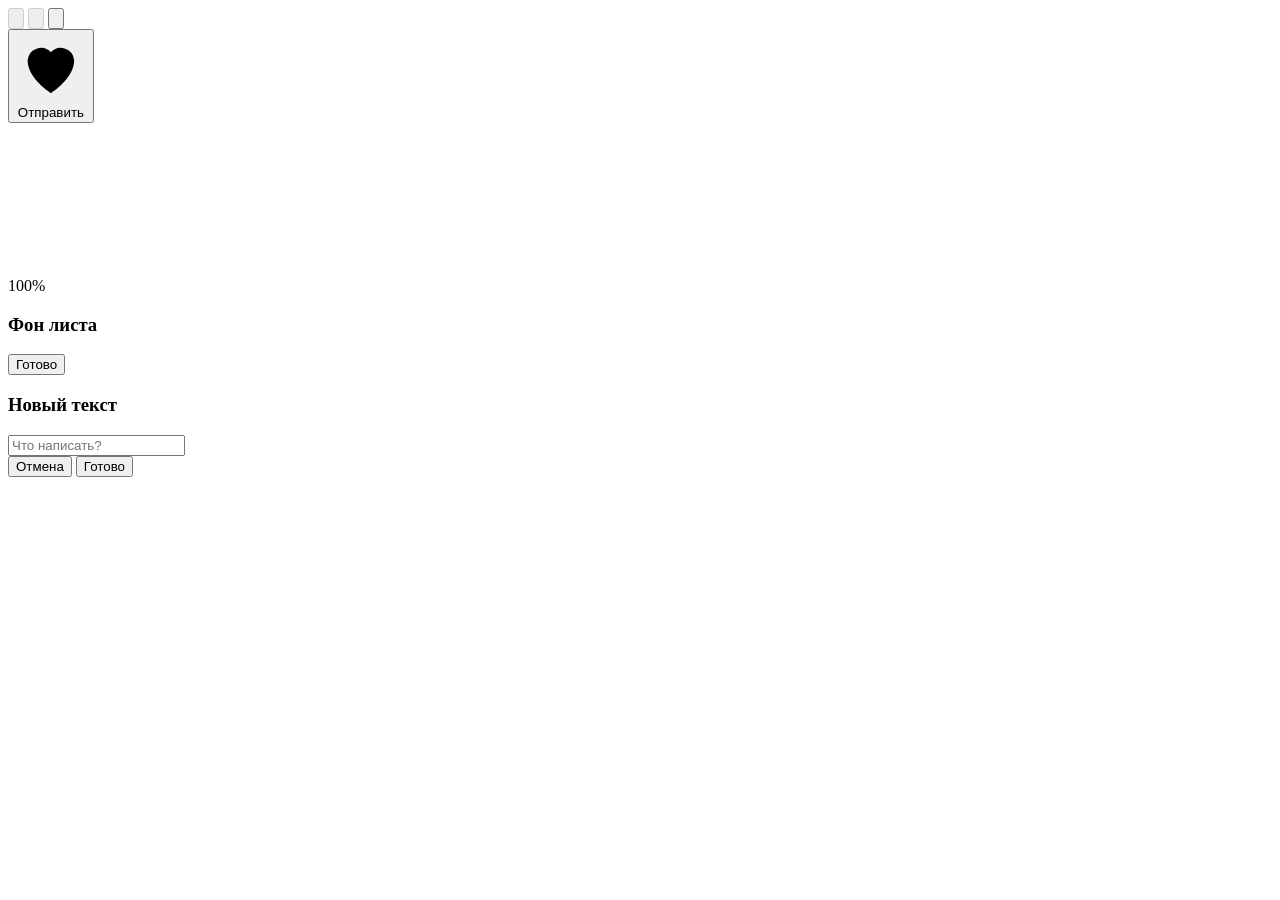
<file: static/draw/index.html>
<!DOCTYPE html>
<html lang="ru">
<head>
<meta charset="UTF-8">
<meta name="viewport" content="width=device-width, initial-scale=1.0, maximum-scale=1.0, user-scalable=no, viewport-fit=cover">
<title>Рисунок</title>
<script src="https://telegram.org/js/telegram-web-app.js"></script>
<style>
  /* @include css/draw.css */
</style>
</head>
<body data-theme="dark">
<div id="app">

  <header id="topbar">
    <button class="icon-btn" id="undo" aria-label="Отменить" disabled>
      <svg viewBox="0 0 24 24"><path d="M9 14 4 9l5-5"/><path d="M4 9h10.5a5.5 5.5 0 0 1 0 11H11"/></svg>
    </button>
    <button class="icon-btn" id="redo" aria-label="Повторить" disabled>
      <svg viewBox="0 0 24 24"><path d="m15 14 5-5-5-5"/><path d="M20 9H9.5a5.5 5.5 0 0 0 0 11H13"/></svg>
    </button>
    <button class="icon-btn" id="clear" aria-label="Очистить лист">
      <svg viewBox="0 0 24 24"><path d="M4.5 7h15"/><path d="M9.5 7V4.5h5V7"/><path d="m6.5 7 .9 12.5h9.2L17.5 7"/></svg>
    </button>
    <button class="icon-btn" id="resetView" aria-label="Вернуть масштаб" hidden>
      <svg viewBox="0 0 24 24"><path d="M4 9V4h5M20 9V4h-5M4 15v5h5M20 15v5h-5"/></svg>
    </button>
    <div class="spacer"></div>
    <button class="send" id="send" aria-label="Отправить рисунок">
      <svg class="heart" viewBox="0 0 24 24"><path d="M12 21s-8-5-8-11.2A4.6 4.6 0 0 1 12 7a4.6 4.6 0 0 1 8 2.8C20 16 12 21 12 21z"/></svg>
      <i class="spin"></i>
      <span>Отправить</span>
    </button>
  </header>

  <main id="viewport">
    <div id="stage">
      <canvas id="bgCanvas"></canvas>
      <canvas id="artCanvas"></canvas>
      <canvas id="textCanvas"></canvas>
      <canvas id="liveCanvas"></canvas>
      <div id="textMark"></div>
    </div>
    <div id="zoomBadge">100%</div>
  </main>

  <section id="dock">
    <div id="context"></div>
    <div id="colors"></div>
    <nav id="tools"></nav>
  </section>
</div>

<!-- фон листа -->
<div class="sheet-wrap" id="bgSheet">
  <div class="sheet">
    <h3>Фон листа</h3>
    <div class="row" id="paperColors"></div>
    <div class="row" id="paperPatterns"></div>
    <div class="actions"><button class="pill main" id="bgDone">Готово</button></div>
  </div>
</div>

<!-- текст -->
<div class="sheet-wrap" id="textSheet">
  <div class="sheet">
    <h3 id="textTitle">Новый текст</h3>
    <input id="textInput" type="text" maxlength="60" placeholder="Что написать?" autocomplete="off" autocapitalize="sentences">
    <div class="actions">
      <button class="pill" id="textCancel">Отмена</button>
      <button class="pill" id="textDelete" style="display:none">Удалить</button>
      <button class="pill main" id="textDone">Готово</button>
    </div>
  </div>
</div>

<div id="toast" role="status"></div>

<script>
(() => {
  'use strict';
  // @include js/telegram.js
  // @include js/state.js
  // @include js/canvas.js
  // @include js/history.js
  // @include js/zoom.js
  // @include js/brush.js
  // @include js/fill.js
  // @include js/text.js
  // @include js/ui.js
  // @include js/export.js
  // @include js/boot.js
})();
</script>
</body>
</html>
</file>
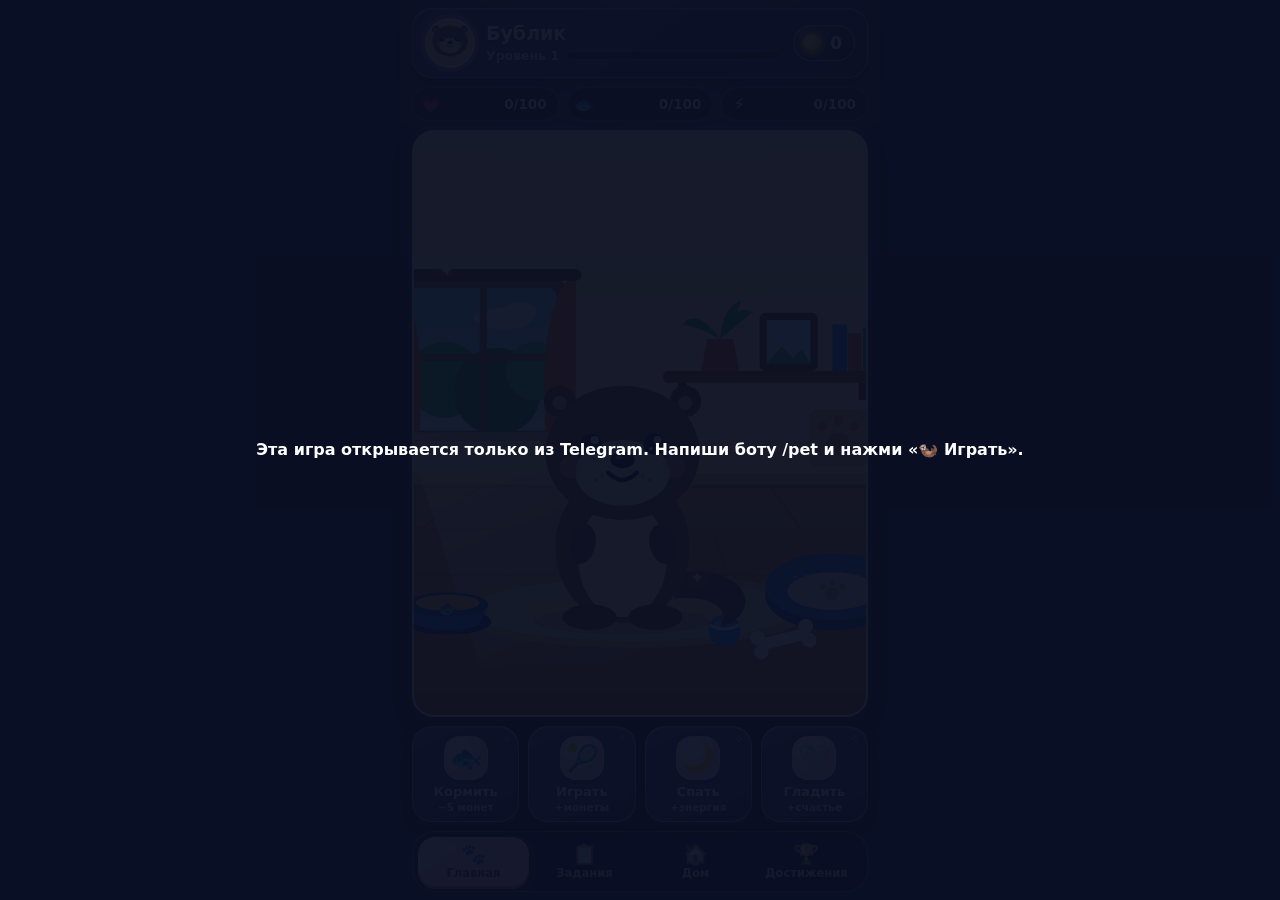
<file: static/pet.html.html>
<!doctype html>
<html lang="ru">
<head>
<meta charset="utf-8">
<meta name="viewport" content="width=device-width, initial-scale=1, maximum-scale=1, user-scalable=no, viewport-fit=cover">
<title>Наша выдра</title>
<script src="https://telegram.org/js/telegram-web-app.js"></script>
<style>
  :root {
    --bg: #0c1633; --bg2: #14224a; --card: #182a5c; --card2: #203570; --line: rgba(120,160,255,.22);
    --text: #f3f6ff; --dim: #9fb2e6; --blue: #2f7bff; --blue2: #5aa0ff;
    --heart: #ff4f8b; --food: #ffa23a; --energy: #3fd0ff; --coin: #ffcf3d; --ok: #3ddc84;
  }
  * { box-sizing: border-box; -webkit-tap-highlight-color: transparent; }
  html, body { margin: 0; height: 100%; background: var(--bg); color: var(--text); overflow: hidden;
    font-family: ui-rounded, "SF Pro Rounded", system-ui, -apple-system, "Segoe UI", sans-serif; touch-action: manipulation; user-select: none; -webkit-user-select: none; }
  #app { height: 100%; height: 100dvh; max-width: 480px; margin: 0 auto; display: flex; flex-direction: column; gap: 9px;
    padding: calc(env(safe-area-inset-top, 0px) + 8px) 12px calc(env(safe-area-inset-bottom, 0px) + 8px);
    background: radial-gradient(120% 60% at 50% 0, #1a2f6b 0, var(--bg) 62%); }

  /* шапка */
  #head { display: flex; align-items: center; gap: 11px; background: linear-gradient(180deg, var(--card2), var(--card)); border: 1.5px solid var(--line);
    border-radius: 20px; padding: 9px 12px; box-shadow: 0 6px 18px rgba(0,0,0,.28); }
  #avatar { width: 50px; height: 50px; border-radius: 50%; background: radial-gradient(circle at 50% 35%, #ffe6bf, #f2b977); border: 2.5px solid #ffd9a0; flex: 0 0 auto; overflow: hidden; }
  #avatar svg { width: 100%; height: 100%; display: block; }
  #who { flex: 1 1 auto; min-width: 0; }
  #pname { font-weight: 800; font-size: 19px; line-height: 1.15; white-space: nowrap; overflow: hidden; text-overflow: ellipsis; }
  #lvlrow { display: flex; align-items: center; gap: 8px; margin-top: 3px; }
  #lvl { font-size: 12.5px; font-weight: 700; color: var(--dim); white-space: nowrap; }
  #xpbar { flex: 1; height: 7px; border-radius: 4px; background: rgba(255,255,255,.12); overflow: hidden; }
  #xpfill { height: 100%; width: 0; border-radius: 4px; background: linear-gradient(90deg, #7a5cff, #4aa3ff); transition: width .45s; }
  #coins { display: flex; align-items: center; gap: 7px; font-weight: 800; font-size: 17px; background: rgba(8,16,40,.55); border: 1.5px solid var(--line);
    border-radius: 18px; padding: 6px 12px 6px 7px; }
  .coin { width: 22px; height: 22px; border-radius: 50%; background: radial-gradient(circle at 35% 30%, #fff3b0, var(--coin) 55%, #d89a12); border: 2px solid #b97c06; box-shadow: inset 0 -2px 0 rgba(0,0,0,.15); }

  /* показатели */
  #stats { display: grid; grid-template-columns: repeat(3, 1fr); gap: 8px; }
  .pill { position: relative; height: 34px; border-radius: 17px; background: rgba(8,16,40,.6); border: 1.5px solid var(--line); overflow: hidden; display: flex; align-items: center; }
  .pill .fillbar { position: absolute; inset: 0 auto 0 0; width: 0; transition: width .45s; opacity: .55; }
  .pill .ico { position: relative; width: 34px; height: 100%; display: grid; place-items: center; font-size: 17px; flex: 0 0 auto; z-index: 1; }
  .pill b { position: relative; z-index: 1; font-size: 13.5px; font-weight: 800; margin-left: auto; padding-right: 11px; text-shadow: 0 1px 2px rgba(0,0,0,.5); }
  #p-happy .fillbar { background: linear-gradient(90deg, #ff4f8b, #ff86b0); }
  #p-hunger .fillbar { background: linear-gradient(90deg, #ff8f1f, #ffc260); }
  #p-energy .fillbar { background: linear-gradient(90deg, #1fa8ff, #6be0ff); }
  .pill.low { animation: lowpulse 1.4s ease-in-out infinite; border-color: #ff6a6a; }
  @keyframes lowpulse { 50% { box-shadow: 0 0 0 3px rgba(255,106,106,.28); } }

  /* комната */
  #stage { position: relative; flex: 1 1 auto; min-height: 190px; border-radius: 22px; overflow: hidden; border: 2px solid var(--line); box-shadow: 0 8px 22px rgba(0,0,0,.35); background: #3a2a1f; }
  #roomsvg { position: absolute; inset: 0; width: 100%; height: 100%; display: block; }
  #bubble { position: absolute; right: 8px; top: 12px; max-width: 58%; background: #fff; color: #2a2140; border-radius: 16px; padding: 9px 12px; font-size: 13.5px; font-weight: 800; line-height: 1.25;
    opacity: 0; transform: translateY(-6px) scale(.96); transition: opacity .2s, transform .2s; pointer-events: none; box-shadow: 0 5px 14px rgba(0,0,0,.28); }
  #bubble::after { content: ""; position: absolute; left: 16px; bottom: -8px; width: 16px; height: 16px; background: #fff; transform: rotate(45deg); border-radius: 3px; }
  #bubble.show { opacity: 1; transform: none; }
  .pop { position: absolute; font-weight: 900; font-size: 17px; color: #fff; pointer-events: none; text-shadow: 0 2px 0 rgba(0,0,0,.45), 0 0 8px rgba(0,0,0,.4); animation: rise 1.05s ease-out forwards; }
  @keyframes rise { from { opacity: 1; transform: translateY(0) scale(1); } to { opacity: 0; transform: translateY(-58px) scale(1.15); } }

  /* страницы-заглушки */
  .panel { display: none; flex: 1 1 auto; min-height: 0; overflow: auto; background: linear-gradient(180deg, var(--card2), var(--card)); border: 1.5px solid var(--line); border-radius: 22px; padding: 20px 18px; }
  .panel h3 { margin: 0 0 8px; font-size: 20px; }
  .panel p { margin: 6px 0 12px; color: var(--dim); font-size: 14.5px; line-height: 1.45; }
  .soon { display: inline-block; background: rgba(47,123,255,.2); color: var(--blue2); border: 1.5px solid rgba(90,160,255,.45); border-radius: 12px; padding: 5px 11px; font-size: 12.5px; font-weight: 800; }
  .panel ul { margin: 0 0 14px; padding-left: 18px; color: var(--dim); font-size: 14px; line-height: 1.6; }

  /* кнопки действий */
  #actions { display: grid; grid-template-columns: repeat(4, 1fr); gap: 8px; }
  .act { font: inherit; color: var(--text); border: 1.5px solid var(--line); border-radius: 18px; padding: 9px 2px 8px; background: linear-gradient(180deg, var(--card2), var(--card));
    display: flex; flex-direction: column; align-items: center; gap: 4px; font-weight: 800; font-size: 13px; box-shadow: 0 4px 0 rgba(4,10,30,.7), 0 8px 14px rgba(0,0,0,.25); transition: transform .08s, box-shadow .08s; }
  .act .em { width: 44px; height: 44px; border-radius: 14px; display: grid; place-items: center; font-size: 26px; background: radial-gradient(circle at 35% 25%, rgba(255,255,255,.28), rgba(255,255,255,.04)); }
  .act small { font-size: 10.5px; font-weight: 700; color: var(--dim); margin-top: -2px; }
  .act:active, .act.press { transform: translateY(3px); box-shadow: 0 1px 0 rgba(4,10,30,.7); }

  /* нижняя навигация */
  nav { display: grid; grid-template-columns: repeat(4, 1fr); background: rgba(8,16,40,.72); border: 1.5px solid var(--line); border-radius: 22px; padding: 5px; }
  nav button { font: inherit; font-size: 11.5px; font-weight: 800; color: var(--dim); background: none; border: 0; border-radius: 17px; padding: 7px 0 6px; display: flex; flex-direction: column; align-items: center; gap: 2px; }
  nav button span { font-size: 20px; line-height: 1; filter: grayscale(.5); }
  nav button.on { color: #fff; background: linear-gradient(180deg, #3b86ff, #2563d8); box-shadow: 0 3px 10px rgba(47,123,255,.45); }
  nav button.on span { filter: none; }

  #veil { position: fixed; inset: 0; background: rgba(8,14,34,.94); color: #fff; display: none; align-items: center; justify-content: center; text-align: center; padding: 30px; font-weight: 700; line-height: 1.45; z-index: 9; }

  /* ===== выдра: позы переключаются атрибутом data-look ===== */
  #otter .e-open, #otter .e-happy, #otter .e-closed, #otter .lids, #otter .m-smile, #otter .m-open, #otter .m-sad, #otter .m-yawn,
  #otter .fx-hearts, #otter .fx-zzz, #otter .fx-fish, #otter .fx-ball { display: none; }
  #otter[data-look="idle"] .e-open, #otter[data-look="idle"] .m-smile { display: inline; }
  #otter[data-look="happy"] .e-open, #otter[data-look="happy"] .m-smile { display: inline; }
  #otter[data-look="sleepy"] .e-open, #otter[data-look="sleepy"] .lids, #otter[data-look="sleepy"] .m-yawn { display: inline; }
  #otter[data-look="sad"] .e-open, #otter[data-look="sad"] .m-sad { display: inline; }
  #otter[data-look="feed"] .e-open, #otter[data-look="feed"] .m-open, #otter[data-look="feed"] .fx-fish { display: inline; }
  #otter[data-look="play"] .e-happy, #otter[data-look="play"] .m-open, #otter[data-look="play"] .fx-ball { display: inline; }
  #otter[data-look="sleep"] .e-closed, #otter[data-look="sleep"] .m-smile, #otter[data-look="sleep"] .fx-zzz { display: inline; }
  #otter[data-look="pet"] .e-happy, #otter[data-look="pet"] .m-smile, #otter[data-look="pet"] .fx-hearts { display: inline; }
  #otter[data-look="no"] .e-closed, #otter[data-look="no"] .m-sad { display: inline; }
  #otter[data-look="pet"] .blush, #otter[data-look="happy"] .blush { opacity: .85; }

  #otter .body { transform-box: fill-box; transform-origin: 50% 100%; animation: breathe 3.2s ease-in-out infinite; }
  #otter .tail { transform-box: fill-box; transform-origin: 0% 50%; animation: wag 2.6s ease-in-out infinite; }
  #otter .eyes { transform-box: fill-box; transform-origin: 50% 50%; animation: blink 5s infinite; }
  #otter[data-look="play"] .body { animation: hop .5s ease-in-out infinite; }
  #otter[data-look="play"] .tail, #otter[data-look="pet"] .tail { animation-duration: .5s; }
  #otter[data-look="sleep"] .body, #otter[data-look="sleepy"] .body { animation-duration: 5s; }
  #otter[data-look="no"] .body { animation: shake .45s ease-in-out 1; }
  #otter[data-look="sad"] .ear { transform-box: fill-box; transform-origin: 50% 100%; transform: rotate(0) translateY(3px); }
  #otter .fx-hearts text { animation: floatup 1.3s ease-out infinite; }
  #otter .fx-hearts text:nth-child(2) { animation-delay: .4s; } #otter .fx-hearts text:nth-child(3) { animation-delay: .8s; }
  #otter .fx-zzz text { animation: floatup 2.2s ease-out infinite; } #otter .fx-zzz text:nth-child(2) { animation-delay: .7s; } #otter .fx-zzz text:nth-child(3) { animation-delay: 1.4s; }
  #otter .fx-fish { animation: nibble .6s ease-in-out infinite; transform-box: fill-box; }
  #otter .fx-ball { animation: bounceball .5s ease-in infinite alternate; }
  @keyframes breathe { 50% { transform: scale(1.018, 1.03); } }
  @keyframes hop { 0%, 100% { transform: translateY(0); } 50% { transform: translateY(-9px); } }
  @keyframes wag { 50% { transform: rotate(9deg); } }
  @keyframes blink { 0%, 93%, 100% { transform: scaleY(1); } 96% { transform: scaleY(.1); } }
  @keyframes shake { 20% { transform: translateX(-5px); } 60% { transform: translateX(5px); } }
  @keyframes floatup { from { opacity: 0; transform: translateY(8px); } 25% { opacity: 1; } to { opacity: 0; transform: translateY(-26px); } }
  @keyframes nibble { 50% { transform: translateY(-3px) rotate(-5deg); } }
  @keyframes bounceball { from { transform: translateY(0); } to { transform: translateY(-34px); } }
  @media (max-height: 640px) { #avatar { width: 42px; height: 42px; } .act .em { width: 36px; height: 36px; font-size: 22px; } }
  @media (prefers-reduced-motion: reduce) { * { animation: none !important; transition: none !important; } }


  /* ===== KAWAII polish: визуальный слой поверх существующей игры ===== */
  :root {
    --bg: #241b3d; --bg2: #49345f; --card: #44305f; --card2: #604276;
    --line: rgba(255, 205, 235, .42); --text: #fff7fc; --dim: #e7c9e8;
    --blue: #f58abb; --blue2: #ffd0e8; --heart: #ff6fae;
  }
  #app {
    background: radial-gradient(100% 45% at 50% 0, #76558f 0, #332448 68%, #241b3d 100%);
  }
  #head, .panel {
    background: linear-gradient(145deg, rgba(111,76,139,.97), rgba(61,43,89,.98));
    border-color: rgba(255,205,235,.45);
    box-shadow: 0 6px 0 rgba(25,14,43,.28), 0 10px 24px rgba(13,7,24,.24), inset 0 1px rgba(255,255,255,.16);
  }
  #avatar {
    border-color: #fff0c9;
    box-shadow: 0 0 0 4px rgba(255,177,218,.25), 0 0 18px rgba(255,180,223,.28);
    animation: avatarBob 3.6s ease-in-out infinite;
  }
  #pname { text-shadow: 0 2px 0 rgba(45,23,59,.25); }
  #xpbar { height: 9px; border: 1px solid rgba(255,255,255,.2); background: rgba(30,16,48,.5); }
  #xpfill { background: linear-gradient(90deg, #ff9acb, #ffe0a8, #c7a8ff); box-shadow: 0 0 9px rgba(255,168,218,.6); }
  #coins { background: linear-gradient(145deg, rgba(255,223,159,.18), rgba(39,22,58,.6)); border-color: rgba(255,225,163,.55); }
  .coin { box-shadow: 0 0 0 3px rgba(255,218,126,.12), inset 0 -2px 0 rgba(0,0,0,.15), 0 0 12px rgba(255,214,104,.25); }
  .pill { background: rgba(38,23,57,.65); border-color: rgba(255,213,239,.3); box-shadow: inset 0 1px rgba(255,255,255,.06); }
  .pill .fillbar { opacity: .72; }
  #stage {
    border: 2px solid rgba(255,220,241,.75);
    box-shadow: 0 0 0 4px rgba(255,177,218,.12), 0 10px 26px rgba(15,8,28,.35), inset 0 0 0 1px rgba(255,255,255,.24);
    background: #f7d8c8;
    isolation: isolate;
  }
  #roomsvg { filter: saturate(1.08) contrast(1.015); }
  #stage::before, #stage::after {
    content: '✦  ·  ♡  ·  ✧'; position: absolute; z-index: 1; pointer-events: none;
    color: rgba(255,255,255,.85); font-size: 19px; letter-spacing: 9px;
    text-shadow: 0 1px 8px rgba(255,255,255,.8); animation: twinkle 3.2s ease-in-out infinite;
  }
  #stage::before { top: 19%; left: 5%; transform: rotate(-12deg); }
  #stage::after { right: 5%; bottom: 22%; font-size: 16px; animation-delay: -1.6s; }
  #bubble {
    z-index: 4; border: 2px solid #ffc4e1;
    background: linear-gradient(145deg, #fffafd, #ffeaf5); color: #57385e;
    box-shadow: 0 5px 0 rgba(153,75,128,.14), 0 8px 18px rgba(68,30,75,.2);
  }
  #bubble::after { background: #ffeaf5; border-right: 2px solid #ffc4e1; border-bottom: 2px solid #ffc4e1; }
  .pop {
    z-index: 5; color: #fff9fd; -webkit-text-stroke: .25px #bd5d98;
    text-shadow: 0 2px 0 #b85c91, 0 0 12px rgba(255,155,211,.95);
    animation: popKawaii 1.15s cubic-bezier(.2,.75,.25,1) forwards;
  }
  #actions { gap: 9px; }
  .act {
    position: relative; overflow: hidden;
    border: 1.5px solid rgba(255,209,237,.55); border-radius: 20px;
    background: linear-gradient(160deg, #74518e 0%, #503666 100%);
    box-shadow: 0 4px 0 #30203f, 0 8px 15px rgba(15,7,28,.25), inset 0 1px rgba(255,255,255,.2);
  }
  .act::after { content: '✧'; position: absolute; right: 7px; top: 5px; color: rgba(255,255,255,.5); font-size: 12px; }
  .act .em {
    border-radius: 16px; border: 1px solid rgba(255,255,255,.35);
    background: radial-gradient(circle at 30% 22%, #fff, #ffd9ed 48%, #e9b8fa 100%);
    box-shadow: 0 3px 8px rgba(32,12,44,.18); transition: transform .18s ease;
  }
  .act:active .em, .act.press .em { transform: scale(.88) rotate(-8deg); }
  .act small { color: #f2d8f0; }
  nav { background: rgba(42,26,62,.84); border-color: rgba(255,205,235,.38); box-shadow: inset 0 1px rgba(255,255,255,.06); }
  nav button { transition: background .2s, color .2s, transform .2s; }
  nav button.on {
    color: #633d68; background: linear-gradient(145deg, #ffe2f1, #ffb9dc);
    box-shadow: 0 3px 0 #c87eaf, 0 5px 12px rgba(255,147,204,.2);
  }
  nav button.on span { filter: none; animation: navBop 1.8s ease-in-out infinite; }
  .panel { color: var(--text); }
  .soon { background: rgba(255,177,218,.15); color: #ffd1e8; border-color: rgba(255,190,226,.45); }
  .fx-heart {
    position: absolute; z-index: 3; pointer-events: none; left: var(--x); top: var(--y);
    font-size: var(--size, 22px); filter: drop-shadow(0 2px 3px rgba(145,53,112,.22));
    animation: heartDrift 1.15s cubic-bezier(.2,.7,.25,1) forwards;
  }
  #otter .body { animation: breatheKawaii 3s ease-in-out infinite; }
  #otter .tail { animation: wagKawaii 1.8s ease-in-out infinite; }
  #otter[data-look="play"] .body { animation: hopKawaii .48s ease-in-out infinite; }
  #otter[data-look="pet"] .body { animation: cuddle .55s ease-in-out 3; }
  #otter[data-look="feed"] .body { animation: nibbleKawaii .42s ease-in-out infinite; }
  #otter[data-look="sleep"] .body { animation: sleepyFloat 4.5s ease-in-out infinite; }
  @keyframes avatarBob { 50% { transform: translateY(-2px) rotate(2deg); } }
  @keyframes twinkle { 0%,100% { opacity: .45; } 50% { opacity: 1; } }
  @keyframes navBop { 0%,100% { transform: translateY(0); } 50% { transform: translateY(-2px); } }
  @keyframes breatheKawaii { 0%,100% { transform: scale(1,1); } 50% { transform: scale(1.025,1.035); } }
  @keyframes wagKawaii { 0%,100% { transform: rotate(-3deg); } 50% { transform: rotate(12deg); } }
  @keyframes hopKawaii { 0%,100% { transform: translateY(0) scale(1,1); } 40% { transform: translateY(-11px) scale(1.02,.98); } 65% { transform: translateY(0) scale(.98,1.03); } }
  @keyframes nibbleKawaii { 0%,100% { transform: translateY(0) rotate(0); } 50% { transform: translateY(-4px) rotate(-3deg); } }
  @keyframes cuddle { 0%,100% { transform: rotate(0) scale(1); } 35% { transform: rotate(-2deg) scale(1.035); } 70% { transform: rotate(2deg) scale(1.02); } }
  @keyframes sleepyFloat { 0%,100% { transform: translateY(0) scale(1); } 50% { transform: translateY(2px) scale(1.012,.99); } }
  @keyframes popKawaii { 0% { opacity: 1; transform: translateY(0) scale(.7) rotate(-5deg); } 20% { transform: translateY(-8px) scale(1.15) rotate(4deg); } 100% { opacity: 0; transform: translateY(-62px) scale(1.02) rotate(7deg); } }
  @keyframes heartDrift { 0% { opacity: 0; transform: translate(-50%,8px) scale(.45) rotate(-12deg); } 20% { opacity: 1; transform: translate(-50%,0) scale(1.12) rotate(8deg); } 100% { opacity: 0; transform: translate(calc(-50% + var(--drift, 12px)),-70px) scale(.8) rotate(18deg); } }
  @media (prefers-reduced-motion: reduce) { #avatar, nav button.on span { animation: none !important; } }

</style>
</head>
<body>

<!-- общие рисунки: голова выдры для аватарки -->
<svg width="0" height="0" style="position:absolute" aria-hidden="true">
  <defs>
    <g id="otter-head">
      <circle cx="56" cy="58" r="11" fill="#7a4b30"/><circle cx="144" cy="58" r="11" fill="#7a4b30"/>
      <circle cx="56" cy="59" r="5" fill="#d9a07a"/><circle cx="144" cy="59" r="5" fill="#d9a07a"/>
      <ellipse cx="100" cy="94" rx="54" ry="47" fill="#8b5a3c"/>
      <ellipse cx="100" cy="108" rx="33" ry="23" fill="#f6e0bd"/>
      <circle cx="78" cy="88" r="7.5" fill="#2b1d24"/><circle cx="122" cy="88" r="7.5" fill="#2b1d24"/>
      <circle cx="80.5" cy="85" r="2.8" fill="#fff"/><circle cx="124.5" cy="85" r="2.8" fill="#fff"/>
      <ellipse cx="100" cy="99" rx="8" ry="5.5" fill="#2b1d24"/>
      <path d="M91 108 Q100 117 109 108" fill="none" stroke="#2b1d24" stroke-width="3" stroke-linecap="round"/>
      <circle cx="66" cy="104" r="7" fill="#ff8fa6" opacity=".55"/><circle cx="134" cy="104" r="7" fill="#ff8fa6" opacity=".55"/>
    </g>
  </defs>
</svg>

<div id="app">
  <header id="head">
    <div id="avatar"><svg viewBox="30 30 140 140"><use href="#otter-head"/></svg></div>
    <div id="who">
      <div id="pname">Бублик</div>
      <div id="lvlrow"><span id="lvl">Уровень 1</span><div id="xpbar"><div id="xpfill"></div></div></div>
    </div>
    <div id="coins"><i class="coin"></i><span id="coinv">0</span></div>
  </header>

  <div id="stats">
    <div class="pill" id="p-happy"><div class="fillbar"></div><span class="ico">💗</span><b id="v-happy">0/100</b></div>
    <div class="pill" id="p-hunger"><div class="fillbar"></div><span class="ico">🐟</span><b id="v-hunger">0/100</b></div>
    <div class="pill" id="p-energy"><div class="fillbar"></div><span class="ico">⚡</span><b id="v-energy">0/100</b></div>
  </div>

  <!-- ГЛАВНАЯ: комната с выдрой -->
  <div id="stage">
    <svg id="roomsvg" viewBox="0 0 360 400" preserveAspectRatio="xMidYMid slice">
      <defs>
        <linearGradient id="wall" x1="0" y1="0" x2="0" y2="1"><stop offset="0" stop-color="#fbe7bf"/><stop offset="1" stop-color="#f1c98c"/></linearGradient>
        <linearGradient id="floor" x1="0" y1="0" x2="0" y2="1"><stop offset="0" stop-color="#d49a63"/><stop offset="1" stop-color="#a9693a"/></linearGradient>
        <linearGradient id="sky" x1="0" y1="0" x2="0" y2="1"><stop offset="0" stop-color="#8fd3ff"/><stop offset="1" stop-color="#d7f1ff"/></linearGradient>
        <linearGradient id="beam" x1="0" y1="0" x2="1" y2="1"><stop offset="0" stop-color="#fff6c9" stop-opacity=".55"/><stop offset="1" stop-color="#fff6c9" stop-opacity="0"/></linearGradient>
      </defs>
      <g transform="translate(0 66)">
      <rect y="-70" width="360" height="400" fill="url(#wall)"/>
      <rect y="168" width="360" height="9" fill="#e7b57a"/><rect y="176" width="360" height="3" fill="#b9814a"/>
      <polygon points="0,178 360,178 360,340 0,340" fill="url(#floor)"/>
      <g stroke="#8f5630" stroke-opacity=".38" stroke-width="1.4">
        <line x1="0" y1="206" x2="360" y2="206"/><line x1="0" y1="238" x2="360" y2="238"/><line x1="0" y1="272" x2="360" y2="272"/>
        <line x1="70" y1="178" x2="30" y2="206"/><line x1="170" y1="178" x2="160" y2="206"/><line x1="270" y1="178" x2="290" y2="206"/>
        <line x1="40" y1="206" x2="0" y2="238"/><line x1="140" y1="206" x2="120" y2="238"/><line x1="230" y1="206" x2="240" y2="238"/><line x1="330" y1="206" x2="350" y2="238"/>
        <line x1="90" y1="238" x2="60" y2="272"/><line x1="200" y1="238" x2="195" y2="272"/><line x1="310" y1="238" x2="330" y2="272"/>
      </g>
      <!-- окно -->
      <g>
        <rect x="14" y="34" width="116" height="112" rx="10" fill="#9a6538"/>
        <rect x="21" y="41" width="102" height="98" rx="6" fill="url(#sky)"/>
        <circle cx="46" cy="104" r="26" fill="#4fae5b"/><circle cx="82" cy="112" r="30" fill="#3f9a4d"/><circle cx="108" cy="98" r="20" fill="#5fc16a"/>
        <ellipse cx="86" cy="62" rx="20" ry="7" fill="#fff" opacity=".9"/><ellipse cx="98" cy="57" rx="11" ry="6" fill="#fff" opacity=".9"/>
        <rect x="70" y="41" width="5" height="98" fill="#9a6538"/><rect x="21" y="86" width="102" height="5" fill="#9a6538"/>
        <path d="M8 30 Q36 52 28 150 L8 150 Z" fill="#e9753b"/><path d="M136 30 Q108 52 116 150 L136 150 Z" fill="#e9753b"/>
        <rect x="4" y="28" width="136" height="8" rx="4" fill="#7a4524"/>
      </g>
      <polygon points="20,140 130,140 214,300 70,300" fill="url(#beam)"/>
      <!-- полка с растением и рамкой -->
      <g>
        <rect x="196" y="98" width="150" height="8" rx="3" fill="#8f5630"/><rect x="206" y="106" width="6" height="12" fill="#6e4023"/><rect x="330" y="106" width="6" height="12" fill="#6e4023"/>
        <path d="M222 98 h26 l-4 -22 h-18 z" fill="#d1613b"/><path d="M235 76 q-16 -22 -26 -10 q12 2 26 10 z M235 76 q10 -26 22 -18 q-8 6 -22 18 z M235 76 q2 -22 14 -26 q-2 12 -14 26" fill="#3ea34f"/>
        <rect x="262" y="58" width="40" height="40" rx="4" fill="#7a4524"/><rect x="267" y="63" width="30" height="30" fill="#bfe3ff"/><path d="M267 93 l10 -12 8 8 6 -6 6 10 z" fill="#5fae6a"/>
        <rect x="312" y="66" width="10" height="32" fill="#4a79d8"/><rect x="323" y="72" width="9" height="26" fill="#d8573f"/><rect x="333" y="68" width="9" height="30" fill="#4aa56b"/>
      </g>
      <g opacity=".85"><rect x="296" y="124" width="40" height="40" rx="6" fill="#e9b97c"/><circle cx="316" cy="148" r="8" fill="#b97b46"/><circle cx="305" cy="136" r="3.4" fill="#b97b46"/><circle cx="316" cy="132" r="3.4" fill="#b97b46"/><circle cx="327" cy="136" r="3.4" fill="#b97b46"/></g>
      <!-- ковёр -->
      <ellipse cx="175" cy="262" rx="124" ry="26" fill="#d9a773"/><ellipse cx="175" cy="262" rx="112" ry="21" fill="#f2d9b0"/><ellipse cx="175" cy="262" rx="76" ry="13" fill="#ecc78f"/>
      <!-- лежанка -->
      <g><ellipse cx="312" cy="252" rx="46" ry="24" fill="#2f4fa3"/><ellipse cx="312" cy="246" rx="46" ry="23" fill="#4b72d6"/><ellipse cx="312" cy="249" rx="31" ry="13" fill="#e8dcc6"/>
        <circle cx="312" cy="251" r="4.5" fill="#cdbb9b"/><circle cx="305" cy="246" r="2" fill="#cdbb9b"/><circle cx="312" cy="243" r="2" fill="#cdbb9b"/><circle cx="319" cy="246" r="2" fill="#cdbb9b"/></g>
      <!-- миска -->
      <g><ellipse cx="48" cy="270" rx="30" ry="9" fill="#1f3a8a"/><path d="M20 258 h56 l-6 14 q-22 8 -44 0 z" fill="#3b6fe0"/><ellipse cx="48" cy="258" rx="28" ry="8" fill="#2a4fb0"/><ellipse cx="48" cy="257" rx="22" ry="5.5" fill="#ffb55a"/><text x="48" y="265" font-size="11" text-anchor="middle">🐟</text></g>
      <!-- кость и мячик -->
      <g transform="translate(262 286) rotate(-14)"><rect x="0" y="-4" width="34" height="8" rx="3" fill="#fbf1de"/><circle cx="0" cy="-5" r="5" fill="#fbf1de"/><circle cx="0" cy="5" r="5" fill="#fbf1de"/><circle cx="34" cy="-5" r="5" fill="#fbf1de"/><circle cx="34" cy="5" r="5" fill="#fbf1de"/></g>
      <g><circle cx="238" cy="276" r="11" fill="#3b82f6"/><path d="M228 272 q10 6 20 0" stroke="#fff" stroke-width="2" fill="none"/><circle cx="234" cy="272" r="3" fill="#fff" opacity=".5"/></g>

      <!-- ВЫДРА -->
      <g id="otter" data-look="idle" transform="translate(70 62) scale(.98)">
        <ellipse cx="100" cy="212" rx="62" ry="9" fill="#000" opacity=".18"/>
        <g class="tail"><path d="M138 178 C186 170 202 206 168 216 C178 200 156 194 136 196 Z" fill="#7a4b30"/></g>
        <g class="body">
          <ellipse cx="100" cy="160" rx="47" ry="53" fill="#8b5a3c"/>
          <ellipse cx="100" cy="168" rx="31" ry="41" fill="#f6e0bd"/>
          <ellipse cx="77" cy="209" rx="19" ry="9" fill="#6f432a"/><ellipse cx="123" cy="209" rx="19" ry="9" fill="#6f432a"/>
          <g class="head">
            <g class="ear"><circle cx="56" cy="58" r="11" fill="#7a4b30"/><circle cx="56" cy="59" r="5" fill="#d9a07a"/></g>
            <g class="ear"><circle cx="144" cy="58" r="11" fill="#7a4b30"/><circle cx="144" cy="59" r="5" fill="#d9a07a"/></g>
            <ellipse cx="100" cy="94" rx="54" ry="47" fill="#8b5a3c"/>
            <ellipse cx="100" cy="108" rx="33" ry="23" fill="#f6e0bd"/>
            <g class="eyes">
              <g class="e-open"><circle cx="78" cy="88" r="7.5" fill="#2b1d24"/><circle cx="122" cy="88" r="7.5" fill="#2b1d24"/>
                <circle cx="80.5" cy="85" r="2.8" fill="#fff"/><circle cx="124.5" cy="85" r="2.8" fill="#fff"/><circle cx="76" cy="91" r="1.3" fill="#fff"/><circle cx="120" cy="91" r="1.3" fill="#fff"/></g>
              <g class="lids"><path d="M69 87 h18 v-2 a9 9 0 0 0 -18 0z" fill="#8b5a3c"/><path d="M113 87 h18 v-2 a9 9 0 0 0 -18 0z" fill="#8b5a3c"/><rect x="68" y="76" width="20" height="9" fill="#8b5a3c"/><rect x="112" y="76" width="20" height="9" fill="#8b5a3c"/></g>
              <g class="e-happy" fill="none" stroke="#2b1d24" stroke-width="3.4" stroke-linecap="round"><path d="M70 91 Q78 80 86 91"/><path d="M114 91 Q122 80 130 91"/></g>
              <g class="e-closed" fill="none" stroke="#2b1d24" stroke-width="3.4" stroke-linecap="round"><path d="M70 87 Q78 95 86 87"/><path d="M114 87 Q122 95 130 87"/></g>
            </g>
            <ellipse cx="100" cy="99" rx="8.5" ry="5.8" fill="#2b1d24"/><ellipse cx="98" cy="97.3" rx="2.6" ry="1.4" fill="#fff" opacity=".45"/>
            <g fill="#8b5a3c" opacity=".55"><circle cx="86" cy="110" r="1.4"/><circle cx="81" cy="113" r="1.4"/><circle cx="114" cy="110" r="1.4"/><circle cx="119" cy="113" r="1.4"/></g>
            <g class="m-smile"><path d="M90 108 Q100 118 110 108" fill="none" stroke="#2b1d24" stroke-width="3" stroke-linecap="round"/></g>
            <g class="m-open"><path d="M90 107 Q100 129 110 107 Z" fill="#5a2230"/><path d="M94 118 Q100 124 106 118 Q100 114 94 118Z" fill="#ff8da1"/></g>
            <g class="m-sad"><path d="M91 116 Q100 107 109 116" fill="none" stroke="#2b1d24" stroke-width="3" stroke-linecap="round"/></g>
            <g class="m-yawn"><ellipse cx="100" cy="114" rx="6" ry="7" fill="#5a2230"/></g>
            <circle class="blush" cx="64" cy="104" r="8" fill="#ff8fa6" opacity=".5"/><circle class="blush" cx="136" cy="104" r="8" fill="#ff8fa6" opacity=".5"/>
          </g>
          <ellipse cx="72" cy="158" rx="9" ry="14" fill="#7a4b30" transform="rotate(14 72 158)"/><ellipse cx="128" cy="158" rx="9" ry="14" fill="#7a4b30" transform="rotate(-14 128 158)"/>
        </g>
        <g class="fx-fish"><text x="96" y="152" font-size="34" text-anchor="middle">🐟</text></g>
        <g class="fx-ball"><circle cx="176" cy="196" r="12" fill="#3b82f6"/><path d="M165 192 q11 7 22 0" stroke="#fff" stroke-width="2.4" fill="none"/><circle cx="171" cy="191" r="3.4" fill="#fff" opacity=".55"/></g>
        <g class="fx-hearts" font-size="22" text-anchor="middle"><text x="40" y="60">💗</text><text x="162" y="50">💕</text><text x="100" y="28">💗</text></g>
        <g class="fx-zzz" font-size="22" font-weight="800" fill="#fff" text-anchor="middle" style="paint-order:stroke" stroke="#27407f" stroke-width="3"><text x="158" y="48">z</text><text x="172" y="30">Z</text><text x="188" y="12">Z</text></g>
      </g>
      </g>
    </svg>
    <div id="bubble"></div>
  </div>

  <!-- заглушки будущих разделов -->
  <section class="panel" id="panel-quests">
    <h3>Задания</h3>
    <p>Ежедневные дела для вас двоих. Например:</p>
    <ul><li>Покормить Бублика утром</li><li>Поиграть вместе</li><li>Уложить спать до полуночи</li></ul>
    <span class="soon">скоро</span>
  </section>
  <section class="panel" id="panel-house">
    <h3>Дом</h3>
    <p>Обустраивайте комнату: коврики, игрушки, лежанки, растения. Монетки уже копятся — скоро будет на что потратить.</p>
    <span class="soon">скоро</span>
  </section>
  <section class="panel" id="panel-rewards">
    <h3>Достижения</h3>
    <p>Награды за общую заботу и подарки за новые уровни.</p>
    <span class="soon">скоро</span>
  </section>

  <div id="actions">
    <button class="act" data-a="feed"><span class="em">🐟</span>Кормить<small>−5 монет</small></button>
    <button class="act" data-a="play"><span class="em">🎾</span>Играть<small>+монеты</small></button>
    <button class="act" data-a="sleep"><span class="em">🌙</span>Спать<small>+энергия</small></button>
    <button class="act" data-a="pet"><span class="em">🤍</span>Гладить<small>+счастье</small></button>
  </div>

  <nav>
    <button data-tab="home" class="on"><span>🐾</span>Главная</button>
    <button data-tab="quests"><span>📋</span>Задания</button>
    <button data-tab="house"><span>🏠</span>Дом</button>
    <button data-tab="rewards"><span>🏆</span>Достижения</button>
  </nav>
</div>
<div id="veil"><div id="veiltxt"></div></div>

<script>
(() => {
  'use strict';
  const $ = (id) => document.getElementById(id);
  const tg = (window.Telegram && window.Telegram.WebApp) || {};
  const call = (fn, ...a) => { try { return fn && fn.apply(tg, a); } catch (e) {} };
  call(tg.ready); call(tg.expand); call(tg.disableVerticalSwipes);
  call(tg.setHeaderColor, '#0c1633'); call(tg.setBackgroundColor, '#0c1633');
  const haptic = (k) => { const h = tg.HapticFeedback; if (!h) return; try { k === 'err' ? h.notificationOccurred('error') : k === 'ok' ? h.notificationOccurred('success') : h.impactOccurred('light'); } catch (e) {} };

  // ---------- связь с сервером: подпись Telegram уходит с каждым запросом ----------
  async function api(path, body) {
    const res = await fetch(path, {
      method: 'POST', headers: { 'Content-Type': 'application/json' },
      body: JSON.stringify(Object.assign({ init_data: tg.initData || '' }, body || {})),
    });
    if (res.status === 403) throw new Error('auth');
    if (!res.ok) throw new Error('http ' + res.status);
    return res.json();
  }
  const veil = (text) => { $('veiltxt').textContent = text; $('veil').style.display = 'flex'; };
  const AUTH_MSG = 'Не получилось подтвердить, что это ты. Закрой игру и открой её заново через бота 🦦';

  // ---------- состояние ----------
  let S = null, busy = false, acting = false, bubbleTimer = null, lookTimer = null, seenTs = 0, myId = null;
  const ACTIONS = { feed: 'покормил(а)', play: 'поиграл(а) с', sleep: 'уложил(а) спать', pet: 'погладил(а)' };

  function say(text, ms = 3300) {
    const b = $('bubble'); b.textContent = text; b.classList.add('show');
    clearTimeout(bubbleTimer); bubbleTimer = setTimeout(() => b.classList.remove('show'), ms);
  }
  function pop(text) {
    const el = document.createElement('div'); el.className = 'pop'; el.textContent = text;
    el.style.left = (28 + Math.random() * 36) + '%'; el.style.top = '46%';
    $('stage').appendChild(el); setTimeout(() => el.remove(), 1100);
  }

  // Декоративные частички на сцене: не меняют состояние игры и не обращаются к API.
  function actionSparkles(kind) {
    const stage = $('stage');
    const glyphs = kind === 'feed' ? ['🐟', '✦', '♡', '✨']
      : kind === 'play' ? ['⭐', '🎀', '✧', '💖']
      : kind === 'sleep' ? ['🌙', '💤', '✦', '⭐']
      : ['💗', '💕', '♡', '✨'];
    for (let i = 0; i < 7; i++) {
      const el = document.createElement('span');
      el.className = 'fx-heart';
      el.textContent = glyphs[i % glyphs.length];
      el.style.setProperty('--x', (25 + Math.random() * 50) + '%');
      el.style.setProperty('--y', (43 + Math.random() * 23) + '%');
      el.style.setProperty('--size', (15 + Math.random() * 13) + 'px');
      el.style.setProperty('--drift', ((Math.random() * 48) - 24) + 'px');
      stage.appendChild(el);
      setTimeout(() => el.remove(), 1250);
    }
  }

  // Поза выдры: короткая анимация действия, затем настроение
  const otter = $('otter');
  function moodLook() {
    const m = S ? S.mood : 'ok';
    return { happy: 'happy', ok: 'idle', hungry: 'sad', sad: 'sad', sleepy: 'sleepy' }[m] || 'idle';
  }
  function setLook(kind, ms) {
    otter.dataset.look = kind; acting = !!ms;
    clearTimeout(lookTimer);
    if (ms) lookTimer = setTimeout(() => { acting = false; otter.dataset.look = moodLook(); }, ms);
  }

  function setPill(id, key, v) {
    const el = $(id);
    el.querySelector('.fillbar').style.width = v + '%';
    $('v-' + key).textContent = v + '/100';
    el.classList.toggle('low', v < 30);
  }
  function render(st) {
    S = st;
    $('pname').textContent = st.name; $('lvl').textContent = 'Уровень ' + st.level; $('coinv').textContent = st.coins;
    $('xpfill').style.width = Math.min(100, st.xp / st.xp_need * 100) + '%';
    setPill('p-happy', 'happy', st.happy); setPill('p-hunger', 'hunger', st.hunger); setPill('p-energy', 'energy', st.energy);
    if (!acting) otter.dataset.look = moodLook();
  }

  async function refresh(first) {
    try {
      const r = await api('/api/pet/state');
      if (!r.ok) throw new Error('bad');
      const st = r.state; myId = r.you;
      render(st);
      if (!first && st.last_ts && st.last_ts > seenTs && st.last_actor_id !== myId && st.last_action) {
        say((st.last_actor || 'Партнёр') + ' ' + (ACTIONS[st.last_action] || 'играет с') + ' ' + (st.last_action === 'play' || !ACTIONS[st.last_action] ? 'Бубликом' : 'Бублика') + ' 💞');
      }
      seenTs = Math.max(seenTs, st.last_ts || 0);
      if (first) greet(st);
    } catch (e) {
      if (String(e.message) === 'auth') veil(AUTH_MSG);
    }
  }
  function greet(st) {
    say({ hungry: 'Я проголодался… 🐟', sleepy: 'Так хочется спать… 💤', sad: 'Поиграем? Мне скучно…', happy: 'Ура, вы пришли! 💕', ok: 'Привет! 🦦' }[st.mood], 3800);
  }

  async function act(name, btn) {
    if (busy) return; busy = true; btn.classList.add('press'); haptic('light');
    try {
      const r = await api('/api/pet/action', { action: name });
      const before = S;
      if (r.state) {
        render(r.state); seenTs = Math.max(seenTs, r.state.last_ts || 0);
        if (r.ok && before) {
          const dc = r.state.coins - before.coins, dx = (r.state.level > before.level) ? 0 : r.state.xp - before.xp;
          if (dc) pop((dc > 0 ? '+' : '') + dc + ' 🪙');
          if (dx > 0) setTimeout(() => pop('+' + dx + ' XP'), 170);
        }
      }
      say(r.say || '…');
      if (r.ok) actionSparkles(name);
      setLook(r.ok ? name : 'no', r.ok ? 2100 : 800);
      haptic(r.ok ? 'ok' : 'err');
    } catch (e) {
      if (String(e.message) === 'auth') veil(AUTH_MSG);
      else say('Связь с Бубликом потерялась, попробуй ещё раз 📡');
    } finally { setTimeout(() => btn.classList.remove('press'), 90); busy = false; }
  }
  document.querySelectorAll('.act').forEach(b => b.addEventListener('click', () => act(b.dataset.a, b)));

  document.querySelectorAll('nav button').forEach(b => b.addEventListener('click', () => {
    const tab = b.dataset.tab;
    document.querySelectorAll('nav button').forEach(x => x.classList.toggle('on', x === b));
    $('stage').style.display = $('actions').style.display = tab === 'home' ? '' : 'none';
    ['quests', 'house', 'rewards'].forEach(t => $('panel-' + t).style.display = (t === tab) ? 'block' : 'none');
    haptic('light');
  }));

  // ---------- старт ----------
  if (!tg.initData) {
    veil('Эта игра открывается только из Telegram. Напиши боту /pet и нажми «🦦 Играть».');
  } else {
    refresh(true);
    setInterval(() => { if (!busy && !document.hidden) refresh(false); }, 15000);
    document.addEventListener('visibilitychange', () => { if (!document.hidden) refresh(false); });
  }
})();
</script>
</body>
</html>
</file>
